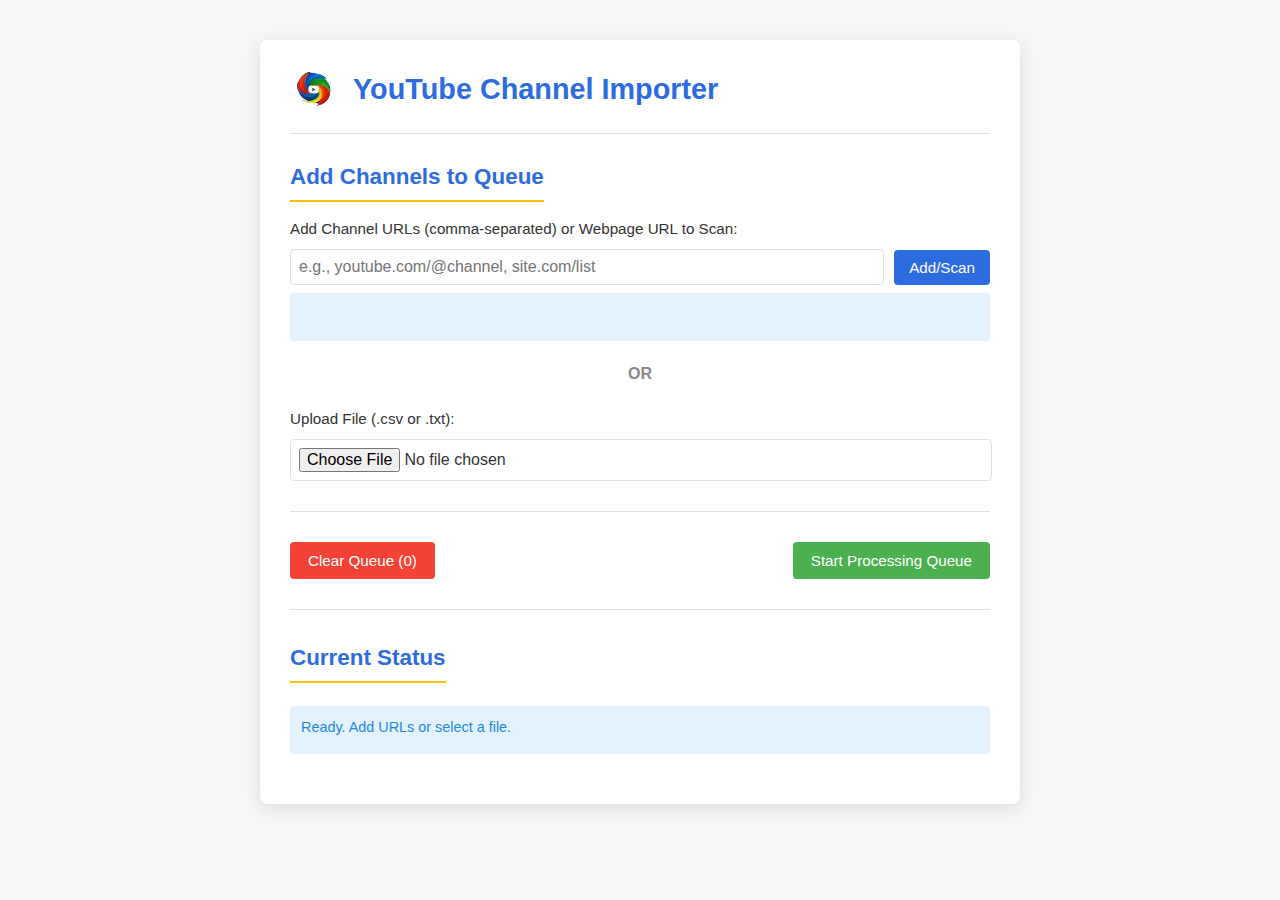
<file: importer.html>
<!DOCTYPE html>
<html lang="en">
<head>
    <meta charset="UTF-8">
    <meta name="viewport" content="width=device-width, initial-scale=1.0">
    <title>YT Channel Importer</title>
    <link rel="stylesheet" href="importer_style.css"> <!-- We'll create this stylesheet -->
    <!-- Favicon (optional but good for tabs) -->
    <link rel="icon" href="icons/icon48.png" type="image/png">
</head>
<body>
    <div class="container">
        <div class="header">
            <img src="icons/icon48.png" alt="Extension Icon"> <!-- Adjusted path -->
            <h1>YouTube Channel Importer</h1>
        </div>

        <section class="input-section">
            <h2>Add Channels to Queue</h2>
            <div id="singleUrlSection">
                <label for="youtubeUrlInput">Add Channel URLs (comma-separated) or Webpage URL to Scan:</label>
                <div class="input-group">
                    <input type="text" id="youtubeUrlInput" placeholder="e.g., youtube.com/@channel, site.com/list">
                    <button id="addUrlButton">Add/Scan</button>
                </div>
                <div id="singleUrlStatus" class="status-message"></div>
            </div>

            <p class="separator-text">OR</p>

            <div id="fileInputSection">
                <label for="fileInput">Upload File (.csv or .txt):</label>
                <input type="file" id="fileInput" accept=".csv,.txt">
            </div>
        </section>

        <hr>

        <section class="controls-section">
            <div class="queue-info">
                <button id="clearQueueButton" class="button-danger">Clear Queue (0)</button>
            </div>
            <button id="startButton" class="button-primary">Start Processing Queue</button>
        </section>

        <hr>

        <section class="status-section">
            <h2>Current Status</h2>
            <div id="statusDisplay" class="status-message">Ready. Add URLs or select a file.</div>
            <div id="countdownDisplay" style="display:none;"></div>
        </section>
    </div>

    <!-- Load shared helpers first, then importer specific logic -->
     
    <script src="shared/helpers.js"></script>
    <script src="importer.js"></script>
</body>
</html>
</file>
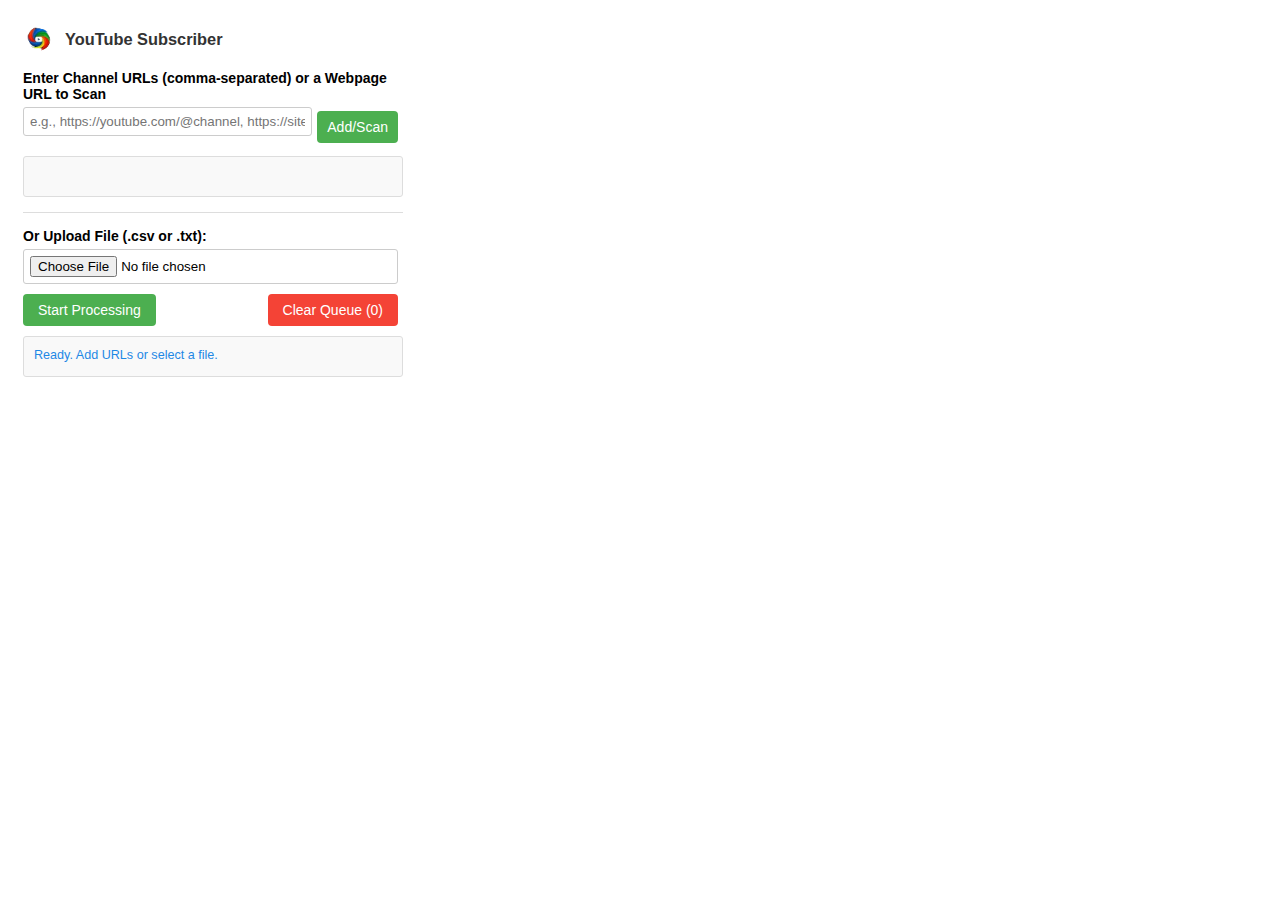
<file: popup/popup.html>
<!DOCTYPE html>
<html>
<head>
  <title>YT Timed Subscriber</title>
  <meta charset="UTF-8">
  <style>
    body {
      font-family: Arial, sans-serif;
      width: 380px; /* Slightly wider for new button */
      padding: 15px;
      font-size: 14px;
    }
    .header {
      display: flex;
      align-items: center;
      margin-bottom: 15px;
    }
    .header img {
      width: 32px; /* Adjust size as needed */
      height: 32px;
      margin-right: 10px;
    }
    .header h3 {
      margin-top: 0;
      margin-bottom: 0; /* Adjust if h3 has default margins */
      color: #333;
    }
    label {
      display: block;
      margin-bottom: 5px;
      font-weight: bold;
    }
    input[type="file"], input[type="text"] {
      display: block;
      margin-bottom: 10px; /* Uniform margin */
      width: 95%; /* For consistency */
      padding: 6px;
      border: 1px solid #ccc;
      border-radius: 3px;
    }
    button {
      padding: 8px 15px;
      background-color: #4CAF50; /* Green for primary actions */
      color: white;
      border: none;
      border-radius: 4px;
      cursor: pointer;
      font-size: 14px;
      margin-right: 5px; /* Spacing between buttons */
    }
    button:disabled {
      background-color: #ccc;
      cursor: not-allowed;
    }
    #addUrlButton {
        padding: 8px 10px; /* Slightly smaller padding for "Add" */
    }
    #clearQueueButton {
        background-color: #f44336; /* Red for destructive/clear actions */
        /* margin-left: auto; /* Pushes to the right if in a flex container */
    }
    .button-group {
        margin-top: 10px;
        display: flex; /* To align Start and Clear buttons */
        justify-content: space-between; /* Puts space between start and clear */
    }
    #statusDisplay, #singleUrlStatus { /* Common base styles */
      margin-top: 10px; /* Adjusted singleUrlStatus margin-top */
      padding: 10px;
      border: 1px solid #ddd;
      background-color: #f9f9f9;
      min-height: 1.5em; /* Adjusted to fit text better */
      word-wrap: break-word;
      border-radius: 3px;
      font-size: 0.9em; /* Consistent font size */
      line-height: 1.4;
    }

    /* NEW Styles for message types */
    .status-message { /* Default/Info */
      border-left: 4px solid #2196F3; /* Blue */
      background-color: #e3f2fd;
      color: #1e88e5;
    }
    .status-success {
      border-left: 4px solid #4CAF50; /* Green */
      background-color: #e8f5e9;
      color: #388e3c;
    }
    .status-error {
      border-left: 4px solid #f44336; /* Red */
      background-color: #ffebee;
      color: #c62828;
    }
    .status-warning {
      border-left: 4px solid #FF9800; /* Orange */
      background-color: #fff3e0;
      color: #ef6c00;
    }
    /* End of NEW Styles */
    #countdownDisplay {
      margin-top: 10px;
      font-weight: bold;
      color: #d35400;
      text-align: center;
      font-size: 1.2em;
    }
    hr {
        border: 0;
        height: 1px;
        background: #ddd;
        margin: 15px 0;
    }
  </style>
</head>
<body>
  <div class="header">
    <img src="../icons/icon48.png" alt="Extension Icon"> <!-- Path to your icon -->
    <h3>YouTube Subscriber</h3> <!-- Simplified title for space -->
  </div>

  <div id="singleUrlSection" style="margin-bottom: 10px;">
    <label for="youtubeUrlInput">Enter Channel URLs (comma-separated) or a Webpage URL to Scan</label>
    <div style="display: flex; align-items: center;">
      <input type="text" id="youtubeUrlInput" placeholder="e.g., https://youtube.com/@channel, https://site.com/list" style="flex-grow: 1; margin-right: 5px;">
      <button id="addUrlButton">Add/Scan</button>
    </div>
    <div id="singleUrlStatus" class="status-message"></div> <!-- Add base class -->
  </div>

  <hr>

  <label for="fileInput">Or Upload File (.csv or .txt):</label>
  <input type="file" id="fileInput" accept=".csv,.txt">

  <div class="button-group">
    <button id="startButton">Start Processing</button>
    <button id="clearQueueButton">Clear Queue (0)</button>
  </div>

  <div id="statusDisplay" class="status-message">Ready. Add URLs or select a file.</div> <!-- Add base class -->
  <div id="countdownDisplay" style="display:none;"></div>

  <!-- Load popup script as ES module -->
  <script src="popup.js" type="module"></script>
</body>
</html>
</file>
<file: importer_style.css>
/* importer_style.css */
:root {
    --primary-color: #2D6CDF;
    --secondary-color: #FFC107;
    --accent-color: #4CAF50;
    --danger-color: #f44336;
    --dark-text: #333;
    --light-text: #f8f9fa;
    --bg-light: #ffffff;
    --border-color: #e0e0e0;
    --font-sans: 'Roboto', 'Segoe UI', Arial, sans-serif;
}

body {
    font-family: var(--font-sans);
    margin: 0;
    padding: 20px;
    background-color: #f4f7f6;
    color: var(--dark-text);
    line-height: 1.6;
}

.container {
    max-width: 700px;
    margin: 20px auto;
    background-color: var(--bg-light);
    padding: 25px 30px;
    border-radius: 8px;
    box-shadow: 0 4px 15px rgba(0, 0, 0, 0.1);
}

.header {
    display: flex;
    align-items: center;
    margin-bottom: 25px;
    padding-bottom: 20px;
    border-bottom: 1px solid var(--border-color);
}

.header img {
    width: 48px;
    height: 48px;
    margin-right: 15px;
}

.header h1 {
    margin: 0;
    font-size: 1.8em;
    color: var(--primary-color);
}

section {
    margin-bottom: 25px;
}

section h2 {
    font-size: 1.4em;
    color: var(--primary-color);
    margin-top: 0;
    margin-bottom: 15px;
    padding-bottom: 5px;
    border-bottom: 2px solid var(--secondary-color);
    display: inline-block;
}

label {
    display: block;
    margin-bottom: 8px;
    font-weight: 500;
    font-size: 0.95em;
}

input[type="file"],
input[type="text"] {
    display: block;
    width: calc(100% - 16px); /* Account for padding */
    padding: 8px;
    margin-bottom: 10px;
    border: 1px solid var(--border-color);
    border-radius: 4px;
    font-size: 1em;
}

.input-group {
    display: flex;
    align-items: center;
    margin-bottom: 5px; /* Space before singleUrlStatus */
}

.input-group input[type="text"] {
    flex-grow: 1;
    margin-bottom: 0; /* Reset margin as it's in flex group */
    margin-right: 10px;
}

button {
    padding: 10px 18px;
    border: none;
    border-radius: 4px;
    cursor: pointer;
    font-size: 0.95em;
    font-weight: 500;
    transition: background-color 0.2s ease, transform 0.1s ease;
}
button:hover {
    opacity: 0.9;
}
button:active {
    transform: scale(0.98);
}
button:disabled {
    background-color: #ccc !important;
    color: #666 !important;
    cursor: not-allowed;
    opacity: 0.7;
}

.button-primary {
    background-color: var(--accent-color);
    color: white;
}
.button-danger {
    background-color: var(--danger-color);
    color: white;
}
#addUrlButton { /* Specific styling for the smaller add button */
    background-color: var(--primary-color);
    color: white;
    padding: 9px 15px; /* Adjusted padding to match input height better */
}


.separator-text {
    text-align: center;
    margin: 20px 0;
    font-weight: bold;
    color: #888;
}

.controls-section {
    display: flex;
    justify-content: space-between;
    align-items: center;
    margin-top: 20px;
}

#statusDisplay, #singleUrlStatus {
    margin-top: 8px;
    padding: 10px;
    border: 1px solid transparent; /* Keep space, border color set by class */
    min-height: 1.8em;
    word-wrap: break-word;
    border-radius: 4px;
    font-size: 0.9em;
    line-height: 1.5;
}

/* Status message styles (same as before) */
.status-message { border-left: 4px solid #2196F3; background-color: #e3f2fd; color: #1e88e5; }
.status-success { border-left: 4px solid #4CAF50; background-color: #e8f5e9; color: #388e3c; }
.status-error   { border-left: 4px solid #f44336; background-color: #ffebee; color: #c62828; }
.status-warning { border-left: 4px solid #FF9800; background-color: #fff3e0; color: #ef6c00; }


#countdownDisplay {
    margin-top: 15px;
    font-weight: bold;
    color: #d35400;
    text-align: center;
    font-size: 1.5em;
    padding: 10px;
}

hr {
    border: 0;
    height: 1px;
    background: var(--border-color);
    margin: 30px 0;
}
</file>
